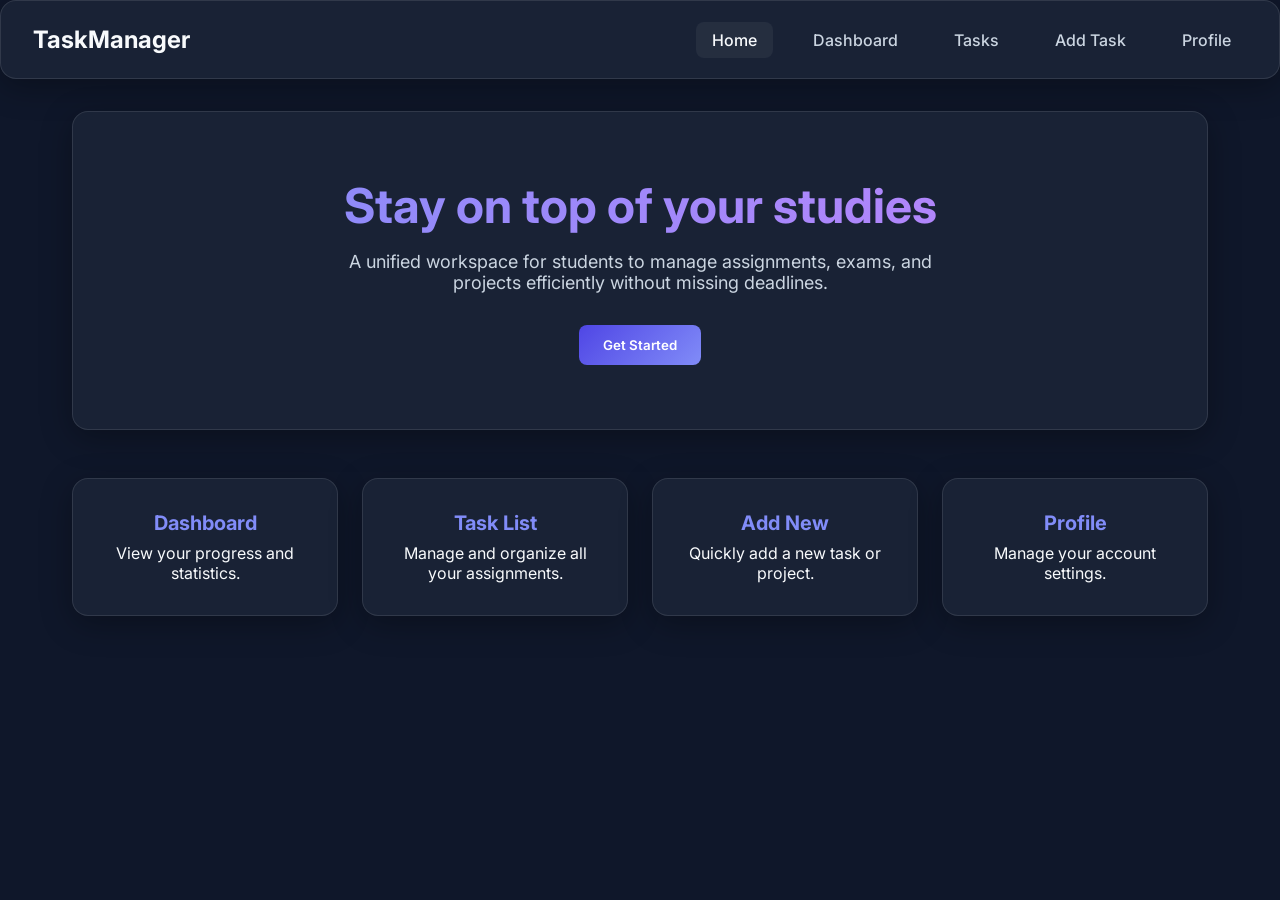
<file: index.html>
<!DOCTYPE html>
<html lang="en">
<head>
  <meta charset="UTF-8">
  <meta name="viewport" content="width=device-width, initial-scale=1.0">
  <title>Student Task Manager | Home</title>
  <link href="https://fonts.googleapis.com/css2?family=Inter:wght@400;500;600;700&display=swap" rel="stylesheet">
  <link rel="stylesheet" href="assets/style.css">
  <style>
    .hero {
      text-align: center;
      padding: 4rem 0;
    }
    .hero h1 {
      font-size: 3rem;
      margin-bottom: 1rem;
      background: linear-gradient(to right, #818cf8, #c084fc);
      -webkit-background-clip: text;
      -webkit-text-fill-color: transparent;
    }
    .hero p {
      color: var(--text-secondary);
      font-size: 1.125rem;
      margin-bottom: 2rem;
      max-width: 600px;
      margin-inline: auto;
    }
    .grid {
      display: grid;
      grid-template-columns: repeat(auto-fit, minmax(250px, 1fr));
      gap: 1.5rem;
      margin-top: 3rem;
    }
    .card {
      padding: 2rem;
      text-align: center;
      text-decoration: none;
      color: var(--text-primary);
      transition: transform 0.3s ease, box-shadow 0.3s ease;
    }
    .card:hover {
      transform: translateY(-5px);
      box-shadow: 0 12px 40px rgba(0, 0, 0, 0.4);
      border-color: rgba(129, 140, 248, 0.3);
    }
    .card h3 {
      font-size: 1.25rem;
      margin-bottom: 0.5rem;
      color: var(--secondary-color);
    }
  </style>
</head>
<body>
  <header class="glass-panel">
    <h2>TaskManager</h2>
    <nav>
      <ul>
        <li><a href="index.html" class="active">Home</a></li>
        <li><a href="dashboard/index.html">Dashboard</a></li>
        <li><a href="tasks/index.html">Tasks</a></li>
        <li><a href="add-task/index.html">Add Task</a></li>
        <li><a href="profile/index.html">Profile</a></li>
      </ul>
    </nav>
  </header>

  <main class="animate-fade-in">
    <div class="hero glass-panel">
      <h1>Stay on top of your studies</h1>
      <p>A unified workspace for students to manage assignments, exams, and projects efficiently without missing deadlines.</p>
      <button class="btn" onclick="window.location.href='add-task/index.html'">Get Started</button>
    </div>

    <div class="grid">
      <a href="dashboard/index.html" class="card glass-panel">
        <h3>Dashboard</h3>
        <p>View your progress and statistics.</p>
      </a>
      <a href="tasks/index.html" class="card glass-panel">
        <h3>Task List</h3>
        <p>Manage and organize all your assignments.</p>
      </a>
      <a href="add-task/index.html" class="card glass-panel">
        <h3>Add New</h3>
        <p>Quickly add a new task or project.</p>
      </a>
      <a href="profile/index.html" class="card glass-panel">
        <h3>Profile</h3>
        <p>Manage your account settings.</p>
      </a>
    </div>
  </main>
</body>
</html>
</file>
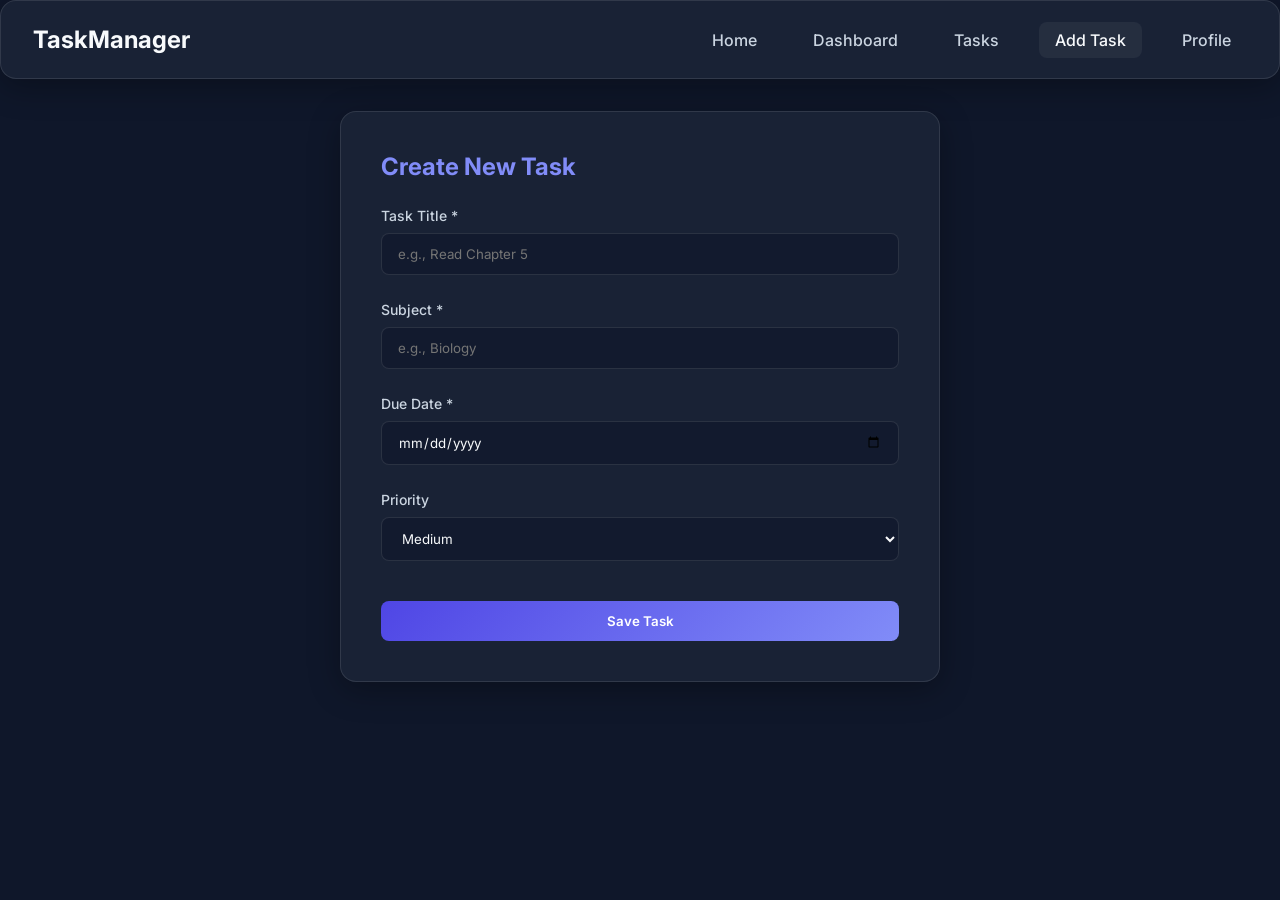
<file: add-task/index.html>
<!DOCTYPE html>
<html lang="en">
<head>
  <meta charset="UTF-8">
  <meta name="viewport" content="width=device-width, initial-scale=1.0">
  <title>Student Task Manager | Add Task</title>
  <link href="https://fonts.googleapis.com/css2?family=Inter:wght@400;500;600;700&display=swap" rel="stylesheet">
  <link rel="stylesheet" href="../assets/style.css">
  <style>
    .form-container {
      max-width: 600px;
      margin: 0 auto;
      padding: 2.5rem;
    }
    .form-group {
      margin-bottom: 1.5rem;
    }
    .error-msg {
      color: var(--danger);
      font-size: 0.8rem;
      margin-top: 0.5rem;
      display: none;
    }
    #successAlert {
      background: rgba(16, 185, 129, 0.2);
      border: 1px solid var(--success);
      color: var(--success);
      padding: 1rem;
      border-radius: 8px;
      margin-bottom: 1.5rem;
      display: none;
    }
  </style>
</head>
<body>
  <header class="glass-panel">
    <h2>TaskManager</h2>
    <nav>
      <ul>
        <li><a href="../index.html">Home</a></li>
        <li><a href="../dashboard/index.html">Dashboard</a></li>
        <li><a href="../tasks/index.html">Tasks</a></li>
        <li><a href="index.html" class="active">Add Task</a></li>
        <li><a href="../profile/index.html">Profile</a></li>
      </ul>
    </nav>
  </header>

  <main class="animate-fade-in">
    <div class="form-container glass-panel">
      <h2 style="margin-bottom: 1.5rem; color: var(--secondary-color);">Create New Task</h2>
      <div id="successAlert">Task added successfully!</div>

      <form id="addTaskForm">
        <div class="form-group">
          <label for="taskTitle">Task Title *</label>
          <input type="text" id="taskTitle" placeholder="e.g., Read Chapter 5" required>
          <div class="error-msg" id="titleError">Title is required.</div>
        </div>

        <div class="form-group">
          <label for="taskSubject">Subject *</label>
          <input type="text" id="taskSubject" placeholder="e.g., Biology" required>
        </div>

        <div class="form-group">
          <label for="taskDate">Due Date *</label>
          <input type="date" id="taskDate" required>
        </div>

        <div class="form-group">
          <label for="taskPriority">Priority</label>
          <select id="taskPriority">
            <option value="Low">Low</option>
            <option value="Medium" selected>Medium</option>
            <option value="High">High</option>
          </select>
        </div>

        <button type="submit" class="btn" style="width: 100%; margin-top: 1rem;">Save Task</button>
      </form>
    </div>
  </main>
  <script src="add-task.js"></script>
</body>
</html>
</file>
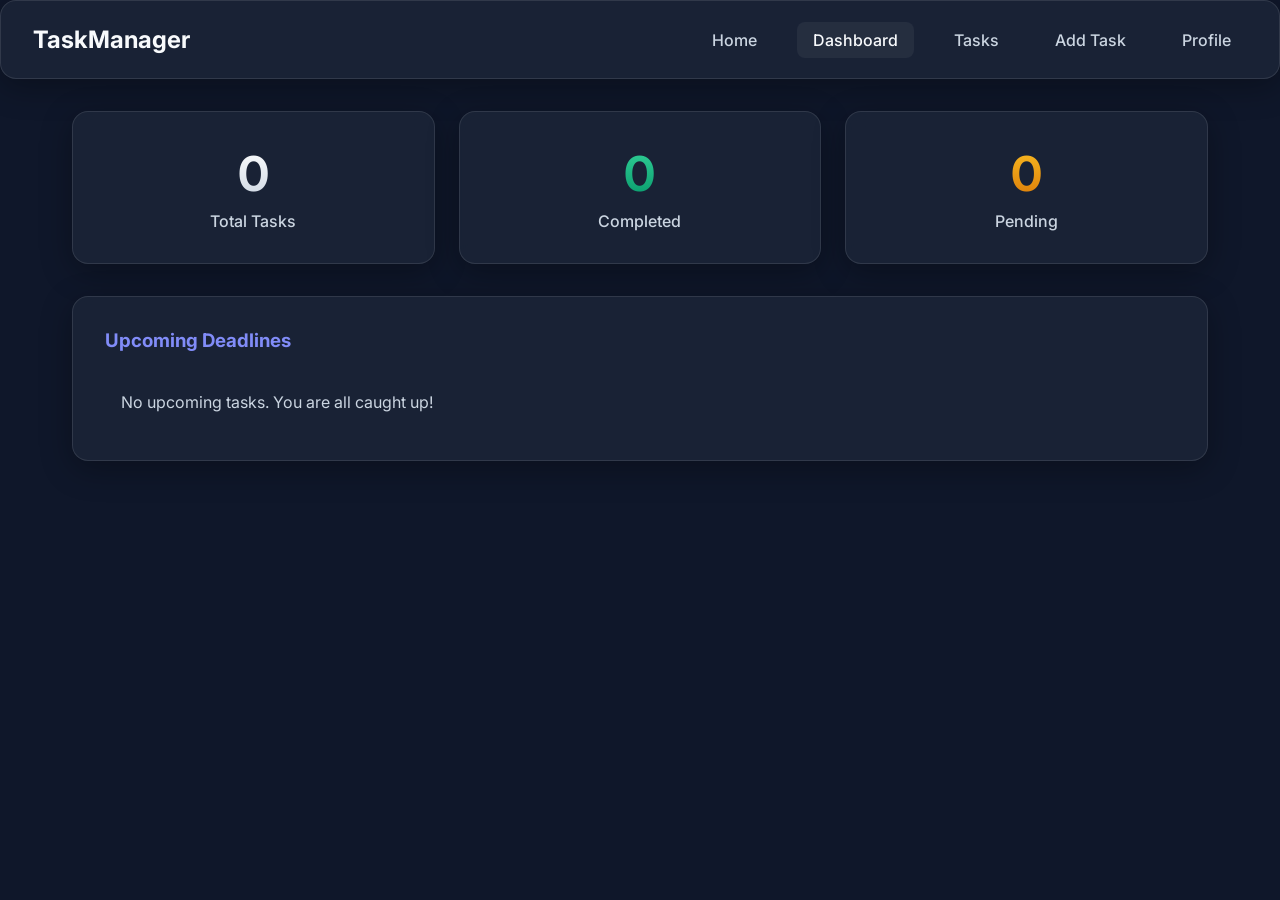
<file: dashboard/index.html>
<!DOCTYPE html>
<html lang="en">
<head>
  <meta charset="UTF-8">
  <meta name="viewport" content="width=device-width, initial-scale=1.0">
  <title>Student Task Manager | Dashboard</title>
  <link href="https://fonts.googleapis.com/css2?family=Inter:wght@400;500;600;700&display=swap" rel="stylesheet">
  <link rel="stylesheet" href="../assets/style.css">
  <style>
    .stats-grid {
      display: grid;
      grid-template-columns: repeat(auto-fit, minmax(200px, 1fr));
      gap: 1.5rem;
      margin-bottom: 2rem;
    }
    .stat-card {
      padding: 2rem;
      text-align: center;
    }
    .stat-number {
      font-size: 3rem;
      font-weight: 700;
      margin-bottom: 0.5rem;
      background: linear-gradient(to bottom, #fff, #cbd5e1);
      -webkit-background-clip: text;
      -webkit-text-fill-color: transparent;
    }
    .stat-label {
      color: var(--text-secondary);
      font-weight: 500;
    }
    .recent-tasks {
      padding: 2rem;
    }
    .recent-tasks h3 {
      margin-bottom: 1.5rem;
      color: var(--secondary-color);
    }
    .mini-task-list {
      list-style: none;
    }
    .mini-task-item {
      display: flex;
      justify-content: space-between;
      padding: 1rem;
      border-bottom: 1px solid rgba(255, 255, 255, 0.05);
    }
    .mini-task-item:last-child {
      border-bottom: none;
    }
  </style>
</head>
<body>
  <header class="glass-panel">
    <h2>TaskManager</h2>
    <nav>
      <ul>
        <li><a href="../index.html">Home</a></li>
        <li><a href="index.html" class="active">Dashboard</a></li>
        <li><a href="../tasks/index.html">Tasks</a></li>
        <li><a href="../add-task/index.html">Add Task</a></li>
        <li><a href="../profile/index.html">Profile</a></li>
      </ul>
    </nav>
  </header>

  <main class="animate-fade-in">
    <div class="stats-grid">
      <div class="stat-card glass-panel">
        <div class="stat-number" id="totalTasks">0</div>
        <div class="stat-label">Total Tasks</div>
      </div>
      <div class="stat-card glass-panel">
        <div class="stat-number" id="completedTasks" style="background: linear-gradient(to bottom, #34d399, #059669); -webkit-background-clip: text; -webkit-text-fill-color: transparent;">0</div>
        <div class="stat-label">Completed</div>
      </div>
      <div class="stat-card glass-panel">
        <div class="stat-number" id="pendingTasks" style="background: linear-gradient(to bottom, #fbbf24, #d97706); -webkit-background-clip: text; -webkit-text-fill-color: transparent;">0</div>
        <div class="stat-label">Pending</div>
      </div>
    </div>

    <div class="recent-tasks glass-panel">
      <h3>Upcoming Deadlines</h3>
      <ul class="mini-task-list" id="upcomingList">
        <!-- JS will populate this -->
      </ul>
    </div>
  </main>
  <script src="dashboard.js"></script>
</body>
</html>
</file>
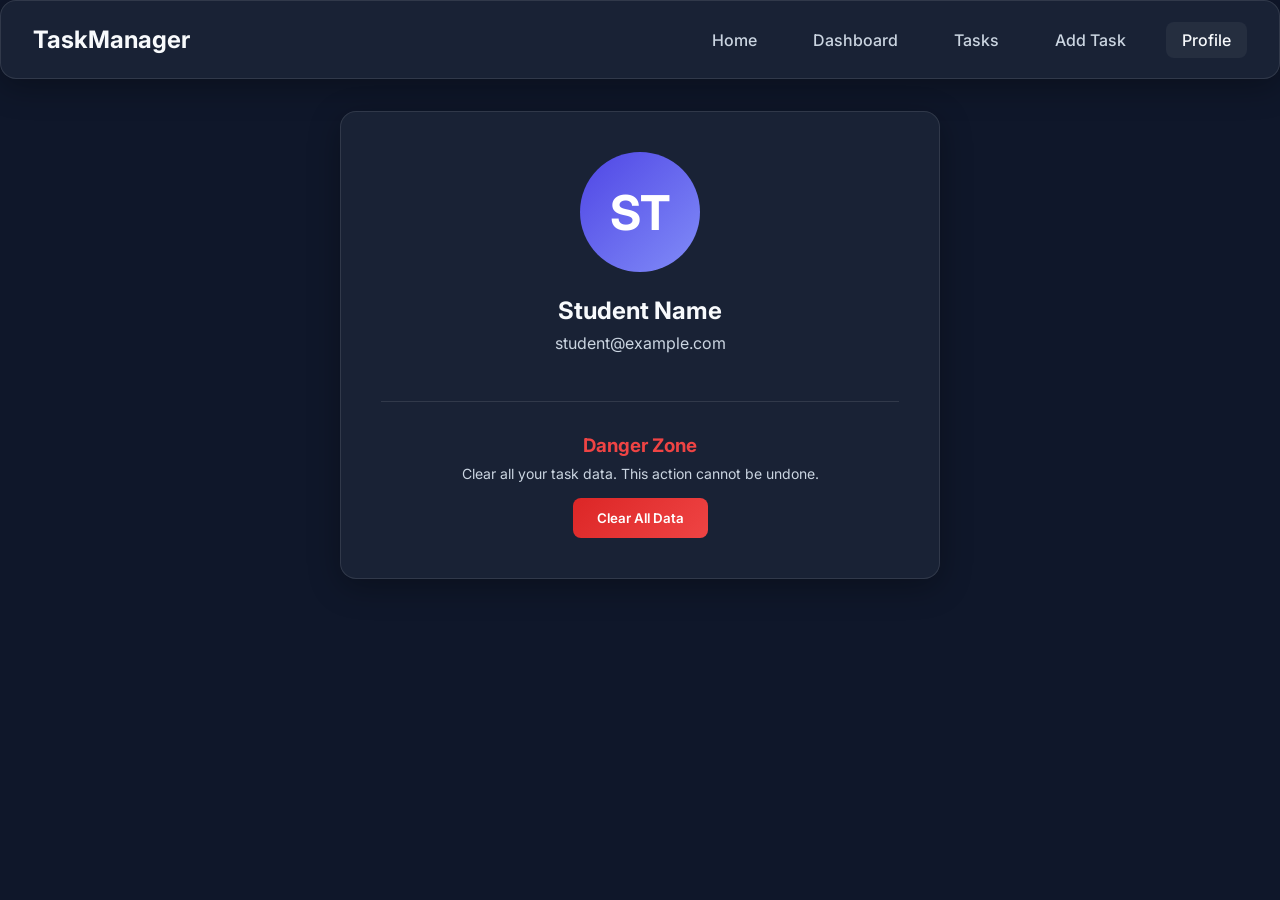
<file: profile/index.html>
<!DOCTYPE html>
<html lang="en">
<head>
  <meta charset="UTF-8">
  <meta name="viewport" content="width=device-width, initial-scale=1.0">
  <title>Student Task Manager | Profile</title>
  <link href="https://fonts.googleapis.com/css2?family=Inter:wght@400;500;600;700&display=swap" rel="stylesheet">
  <link rel="stylesheet" href="../assets/style.css">
  <style>
    .profile-container {
      max-width: 600px;
      margin: 0 auto;
      padding: 2.5rem;
      text-align: center;
    }
    .avatar {
      width: 120px;
      height: 120px;
      border-radius: 50%;
      background: linear-gradient(135deg, var(--primary-color), var(--secondary-color));
      margin: 0 auto 1.5rem;
      display: flex;
      align-items: center;
      justify-content: center;
      font-size: 3rem;
      color: white;
      font-weight: 700;
    }
    .profile-details {
      margin-bottom: 2rem;
    }
    .profile-details h3 {
      font-size: 1.5rem;
      margin-bottom: 0.5rem;
    }
    .profile-details p {
      color: var(--text-secondary);
    }
    .danger-zone {
      margin-top: 3rem;
      padding-top: 2rem;
      border-top: 1px solid rgba(255, 255, 255, 0.1);
    }
    .danger-zone p {
      color: var(--text-secondary);
      font-size: 0.875rem;
      margin-bottom: 1rem;
    }
  </style>
</head>
<body>
  <header class="glass-panel">
    <h2>TaskManager</h2>
    <nav>
      <ul>
        <li><a href="../index.html">Home</a></li>
        <li><a href="../dashboard/index.html">Dashboard</a></li>
        <li><a href="../tasks/index.html">Tasks</a></li>
        <li><a href="../add-task/index.html">Add Task</a></li>
        <li><a href="index.html" class="active">Profile</a></li>
      </ul>
    </nav>
  </header>

  <main class="animate-fade-in">
    <div class="profile-container glass-panel">
      <div class="avatar">ST</div>
      
      <div class="profile-details">
        <h3 id="profileName">Student Name</h3>
        <p>student@example.com</p>
      </div>

      <div class="danger-zone">
        <h3 style="color: var(--danger); margin-bottom: 0.5rem;">Danger Zone</h3>
        <p>Clear all your task data. This action cannot be undone.</p>
        <button class="btn btn-danger" onclick="clearData()">Clear All Data</button>
      </div>
    </div>
  </main>
  <script src="profile.js"></script>
</body>
</html>
</file>
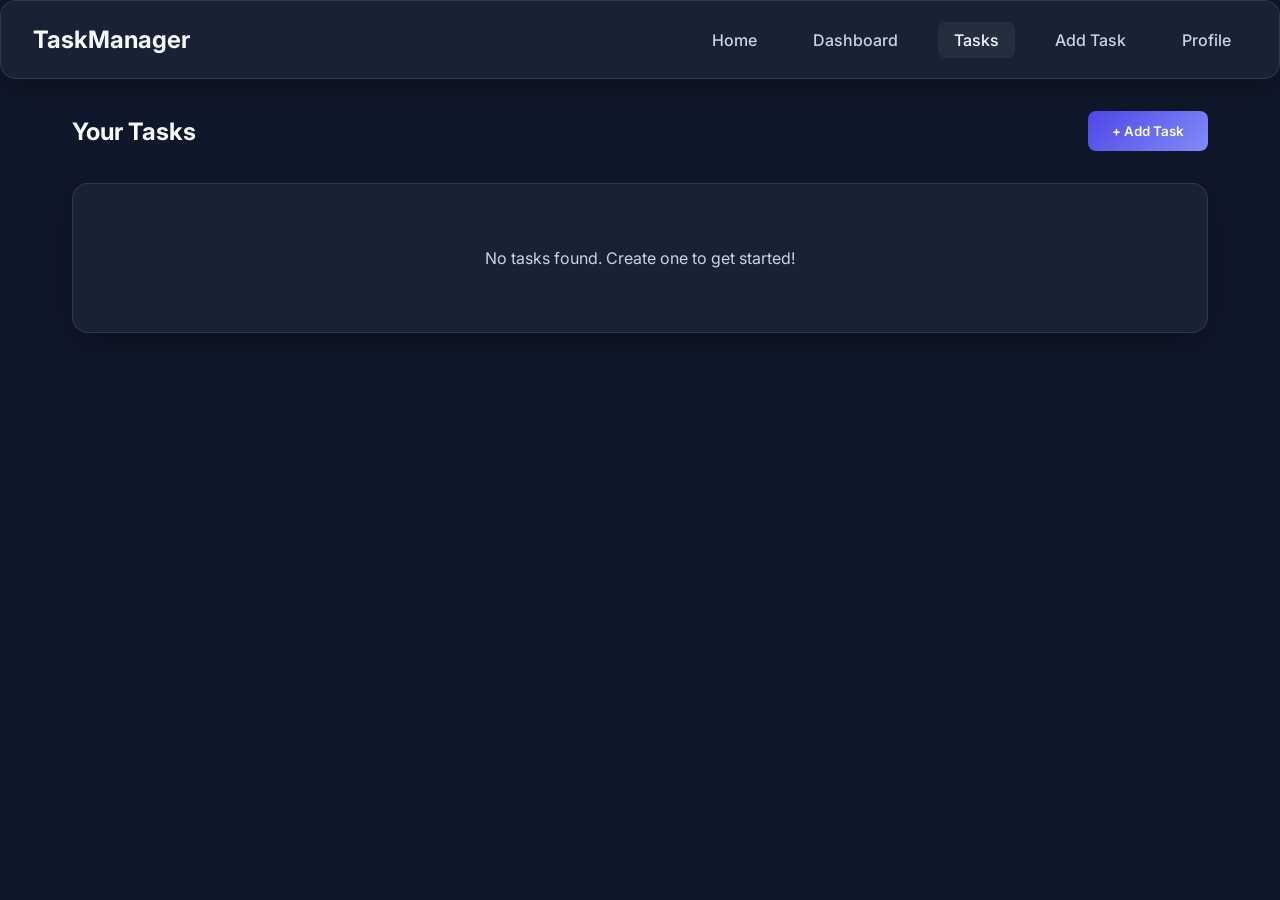
<file: tasks/index.html>
<!DOCTYPE html>
<html lang="en">
<head>
  <meta charset="UTF-8">
  <meta name="viewport" content="width=device-width, initial-scale=1.0">
  <title>Student Task Manager | Tasks</title>
  <link href="https://fonts.googleapis.com/css2?family=Inter:wght@400;500;600;700&display=swap" rel="stylesheet">
  <link rel="stylesheet" href="../assets/style.css">
  <style>
    .task-controls {
      display: flex;
      justify-content: space-between;
      align-items: center;
      margin-bottom: 2rem;
    }
    .task-grid {
      display: grid;
      gap: 1rem;
    }
    .task-item {
      display: flex;
      justify-content: space-between;
      align-items: center;
      padding: 1.5rem;
      transition: all 0.2s ease;
    }
    .task-item:hover {
      background: rgba(255, 255, 255, 0.05);
    }
    .task-item.completed {
      opacity: 0.6;
    }
    .task-item.completed h3 {
      text-decoration: line-through;
    }
    .task-info h3 {
      margin-bottom: 0.5rem;
      font-size: 1.1rem;
    }
    .task-meta {
      display: flex;
      gap: 1rem;
      font-size: 0.85rem;
      color: var(--text-secondary);
    }
    .badge {
      padding: 0.2rem 0.6rem;
      border-radius: 12px;
      font-size: 0.75rem;
      font-weight: 600;
    }
    .badge-High { background: rgba(239, 68, 68, 0.2); color: var(--danger); }
    .badge-Medium { background: rgba(245, 158, 11, 0.2); color: var(--warning); }
    .badge-Low { background: rgba(16, 185, 129, 0.2); color: var(--success); }
    
    .task-actions {
      display: flex;
      gap: 0.5rem;
    }
    .btn-sm {
      padding: 0.4rem 0.8rem;
      font-size: 0.85rem;
    }
    #noTasks {
      text-align: center;
      padding: 3rem;
      color: var(--text-secondary);
      display: none;
    }
  </style>
</head>
<body>
  <header class="glass-panel">
    <h2>TaskManager</h2>
    <nav>
      <ul>
        <li><a href="../index.html">Home</a></li>
        <li><a href="../dashboard/index.html">Dashboard</a></li>
        <li><a href="index.html" class="active">Tasks</a></li>
        <li><a href="../add-task/index.html">Add Task</a></li>
        <li><a href="../profile/index.html">Profile</a></li>
      </ul>
    </nav>
  </header>

  <main class="animate-fade-in">
    <div class="task-controls">
      <h2>Your Tasks</h2>
      <button class="btn" onclick="window.location.href='../add-task/index.html'">+ Add Task</button>
    </div>

    <div class="glass-panel" style="padding: 1rem;">
      <div id="noTasks">No tasks found. Create one to get started!</div>
      <div class="task-grid" id="taskList">
        <!-- Rendered via JS -->
      </div>
    </div>
  </main>
  <script src="tasks.js"></script>
</body>
</html>
</file>
<file: assets/style.css>
/* Premium CSS for Student Task Manager */
:root {
  --primary-color: #4f46e5;
  --secondary-color: #818cf8;
  --background-color: #0f172a;
  --surface-color: rgba(30, 41, 59, 0.7);
  --text-primary: #f8fafc;
  --text-secondary: #cbd5e1;
  --success: #10b981;
  --danger: #ef4444;
  --warning: #f59e0b;
}

* {
  box-sizing: border-box;
  margin: 0;
  padding: 0;
  font-family: 'Inter', -apple-system, BlinkMacSystemFont, 'Segoe UI', Roboto, Helvetica, Arial, sans-serif;
}

body {
  background: var(--background-color);
  color: var(--text-primary);
  min-height: 100vh;
  display: flex;
  flex-direction: column;
}

.glass-panel {
  background: var(--surface-color);
  backdrop-filter: blur(12px);
  -webkit-backdrop-filter: blur(12px);
  border: 1px solid rgba(255, 255, 255, 0.1);
  border-radius: 16px;
  box-shadow: 0 8px 32px rgba(0, 0, 0, 0.3);
}

header {
  padding: 1.5rem 2rem;
  display: flex;
  justify-content: space-between;
  align-items: center;
  margin-bottom: 2rem;
}

nav ul {
  list-style: none;
  display: flex;
  gap: 1.5rem;
}

nav a {
  color: var(--text-secondary);
  text-decoration: none;
  font-weight: 500;
  transition: color 0.3s ease, transform 0.2s ease;
  padding: 0.5rem 1rem;
  border-radius: 8px;
}

nav a:hover, nav a.active {
  color: var(--text-primary);
  background: rgba(255, 255, 255, 0.05);
  transform: translateY(-2px);
}

main {
  flex: 1;
  padding: 0 2rem 2rem;
  max-width: 1200px;
  margin: 0 auto;
  width: 100%;
}

.btn {
  background: linear-gradient(135deg, var(--primary-color), var(--secondary-color));
  color: white;
  border: none;
  padding: 0.75rem 1.5rem;
  border-radius: 8px;
  font-weight: 600;
  cursor: pointer;
  transition: transform 0.2s ease, box-shadow 0.2s ease;
}

.btn:hover {
  transform: translateY(-2px);
  box-shadow: 0 4px 12px rgba(79, 70, 229, 0.4);
}

.btn-danger {
  background: linear-gradient(135deg, #dc2626, #ef4444);
}

.btn-danger:hover {
  box-shadow: 0 4px 12px rgba(239, 68, 68, 0.4);
}

.btn-success {
  background: linear-gradient(135deg, #059669, #10b981);
}

.btn-success:hover {
  box-shadow: 0 4px 12px rgba(16, 185, 129, 0.4);
}

input, select {
  width: 100%;
  padding: 0.75rem 1rem;
  background: rgba(15, 23, 42, 0.6);
  border: 1px solid rgba(255, 255, 255, 0.1);
  border-radius: 8px;
  color: var(--text-primary);
  margin-top: 0.5rem;
  transition: border-color 0.3s ease;
}

input:focus, select:focus {
  outline: none;
  border-color: var(--primary-color);
}

label {
  font-size: 0.875rem;
  color: var(--text-secondary);
  font-weight: 500;
}

/* Animations */
@keyframes fadeIn {
  from { opacity: 0; transform: translateY(10px); }
  to { opacity: 1; transform: translateY(0); }
}

.animate-fade-in {
  animation: fadeIn 0.5s ease-out forwards;
}
</file>
